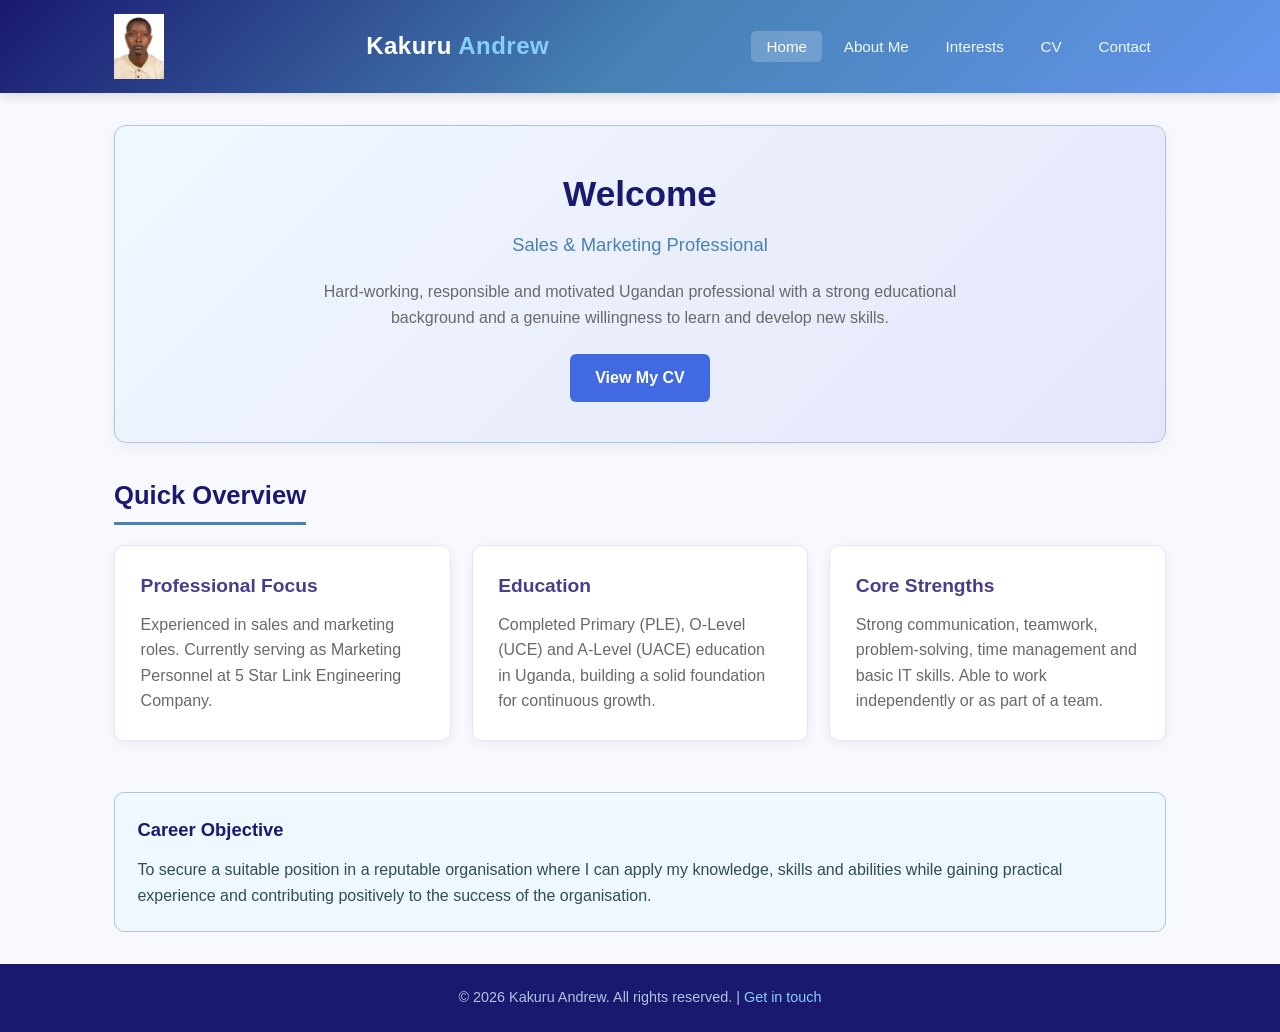
<file: index.html>
<!DOCTYPE html>
<html lang="en">
<head>
    <meta charset="UTF-8">
    <meta name="viewport" content="width=device-width, initial-scale=1.0">
    <meta name="description" content="Official portfolio website of Kakuru Andrew - Sales and Marketing Professional from Uganda">
    <title>Kakuru Andrew | Home</title>
    <link rel="stylesheet" href="styles.css">
</head>
<body>
    <header>
        <div class="header-container">
		<img src="kakuru.jpg"  height=50px, width=50px alt="Kakuru Andrew picture">
            <div class="logo">Kakuru <span>Andrew</span></div>
            <nav>
                <ul>
                    <li><a href="index.html" class="active">Home</a></li>
                    <li><a href="about.html">About Me</a></li>
                    <li><a href="interest.html">Interests</a></li>
                    <li><a href="cv.html">CV</a></li>
                    <li><a href="contact.html">Contact</a></li>
                </ul>
            </nav>
        </div>
    </header>

    <main>
        <section class="hero">
            <h1>Welcome</h1>
            <p class="subtitle">Sales &amp; Marketing Professional</p>
            <p>
                Hard-working, responsible and motivated Ugandan professional with a strong educational 
                background and a genuine willingness to learn and develop new skills.
            </p>
            <a href="cv.html" class="btn">View My CV</a>
        </section>

        <section>
            <h2 class="section-title">Quick Overview</h2>
            <div class="grid-3">
                <article class="card">
                    <h3>Professional Focus</h3>
                    <p>
                        Experienced in sales and marketing roles. Currently serving as Marketing Personnel 
                        at 5 Star Link Engineering Company.
                    </p>
                </article>
                <article class="card">
                    <h3>Education</h3>
                    <p>
                        Completed Primary (PLE), O-Level (UCE) and A-Level (UACE) education in Uganda, 
                        building a solid foundation for continuous growth.
                    </p>
                </article>
                <article class="card">
                    <h3>Core Strengths</h3>
                    <p>
                        Strong communication, teamwork, problem-solving, time management and basic IT skills. 
                        Able to work independently or as part of a team.
                    </p>
                </article>
            </div>
        </section>

        <aside>
            <h3>Career Objective</h3>
            <p>
                To secure a suitable position in a reputable organisation where I can apply my knowledge, 
                skills and abilities while gaining practical experience and contributing positively to 
                the success of the organisation.
            </p>
        </aside>
    </main>

    <footer>
        <p>&copy; 2026 Kakuru Andrew. All rights reserved. | <a href="contact.html">Get in touch</a></p>
    </footer>
</body>
</html>
</file>
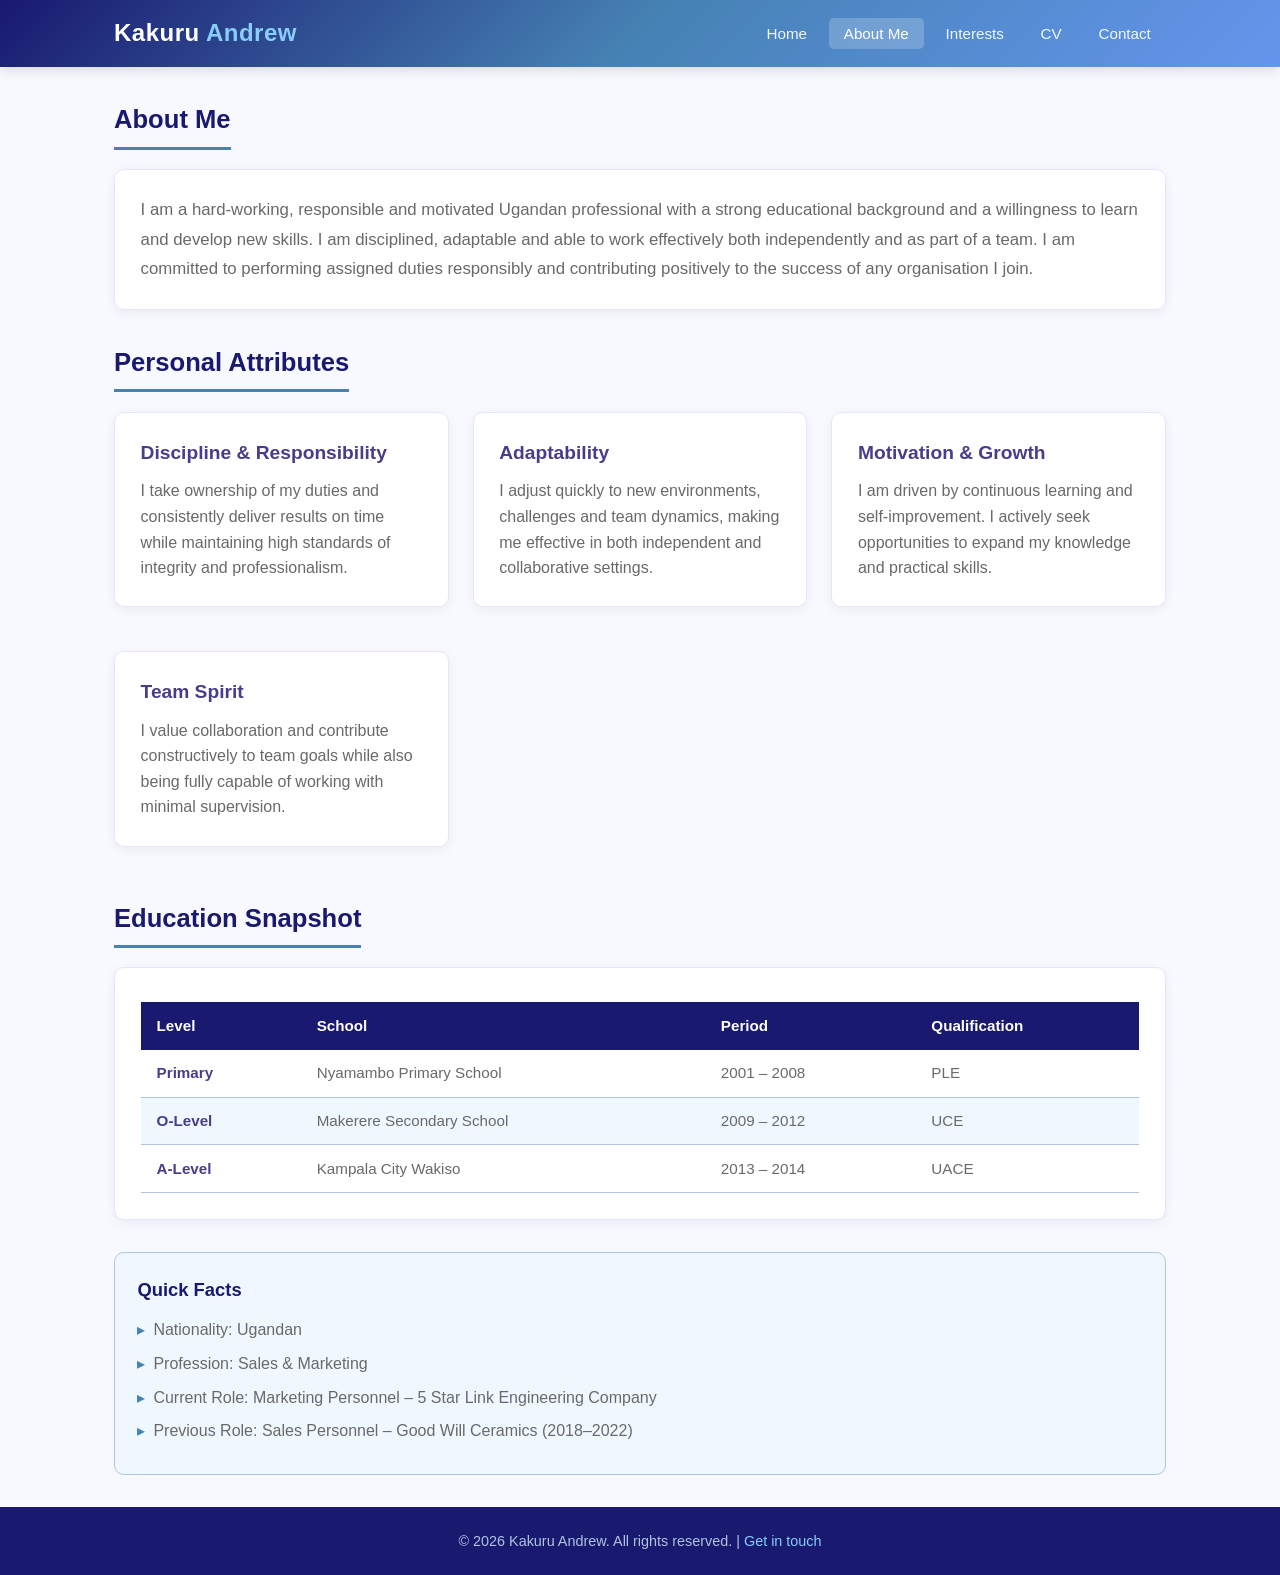
<file: about.html>
<!DOCTYPE html>
<html lang="en">
<head>
    <meta charset="UTF-8">
    <meta name="viewport" content="width=device-width, initial-scale=1.0">
    <meta name="description" content="About Kakuru Andrew - Professional background, values and personal summary">
    <title>Kakuru Andrew | About Me</title>
    <link rel="stylesheet" href="styles.css">
</head>
<body>
    <header>
        <div class="header-container">
            <div class="logo">Kakuru <span>Andrew</span></div>
            <nav>
                <ul>
                    <li><a href="index.html">Home</a></li>
                    <li><a href="about.html" class="active">About Me</a></li>
                    <li><a href="interest.html">Interests</a></li>
                    <li><a href="cv.html">CV</a></li>
                    <li><a href="contact.html">Contact</a></li>
                </ul>
            </nav>
        </div>
    </header>

    <main>
        <section>
            <h2 class="section-title">About Me</h2>
            <article class="card">
                <p class="profile-summary">
                    I am a hard-working, responsible and motivated Ugandan professional with a strong 
                    educational background and a willingness to learn and develop new skills. I am 
                    disciplined, adaptable and able to work effectively both independently and as part 
                    of a team. I am committed to performing assigned duties responsibly and contributing 
                    positively to the success of any organisation I join.
                </p>
            </article>
        </section>

        <section>
            <h2 class="section-title">Personal Attributes</h2>
            <div class="grid-2">
                <article class="card">
                    <h3>Discipline &amp; Responsibility</h3>
                    <p>
                        I take ownership of my duties and consistently deliver results on time while 
                        maintaining high standards of integrity and professionalism.
                    </p>
                </article>
                <article class="card">
                    <h3>Adaptability</h3>
                    <p>
                        I adjust quickly to new environments, challenges and team dynamics, making me 
                        effective in both independent and collaborative settings.
                    </p>
                </article>
                <article class="card">
                    <h3>Motivation &amp; Growth</h3>
                    <p>
                        I am driven by continuous learning and self-improvement. I actively seek 
                        opportunities to expand my knowledge and practical skills.
                    </p>
                </article>
                <article class="card">
                    <h3>Team Spirit</h3>
                    <p>
                        I value collaboration and contribute constructively to team goals while also 
                        being fully capable of working with minimal supervision.
                    </p>
                </article>
            </div>
        </section>

        <section>
            <h2 class="section-title">Education Snapshot</h2>
            <article class="card">
                <table class="edu-table">
                    <thead>
                        <tr>
                            <th>Level</th>
                            <th>School</th>
                            <th>Period</th>
                            <th>Qualification</th>
                        </tr>
                    </thead>
                    <tbody>
                        <tr>
                            <td>Primary</td>
                            <td>Nyamambo Primary School</td>
                            <td>2001 – 2008</td>
                            <td>PLE</td>
                        </tr>
                        <tr>
                            <td>O-Level</td>
                            <td>Makerere Secondary School</td>
                            <td>2009 – 2012</td>
                            <td>UCE</td>
                        </tr>
                        <tr>
                            <td>A-Level</td>
                            <td>Kampala City Wakiso</td>
                            <td>2013 – 2014</td>
                            <td>UACE</td>
                        </tr>
                    </tbody>
                </table>
            </article>
        </section>

        <aside>
            <h3>Quick Facts</h3>
            <ul>
                <li>Nationality: Ugandan</li>
                <li>Profession: Sales &amp; Marketing</li>
                <li>Current Role: Marketing Personnel – 5 Star Link Engineering Company</li>
                <li>Previous Role: Sales Personnel – Good Will Ceramics (2018–2022)</li>
            </ul>
        </aside>
    </main>

    <footer>
        <p>&copy; 2026 Kakuru Andrew. All rights reserved. | <a href="contact.html">Get in touch</a></p>
    </footer>
</body>
</html>
</file>
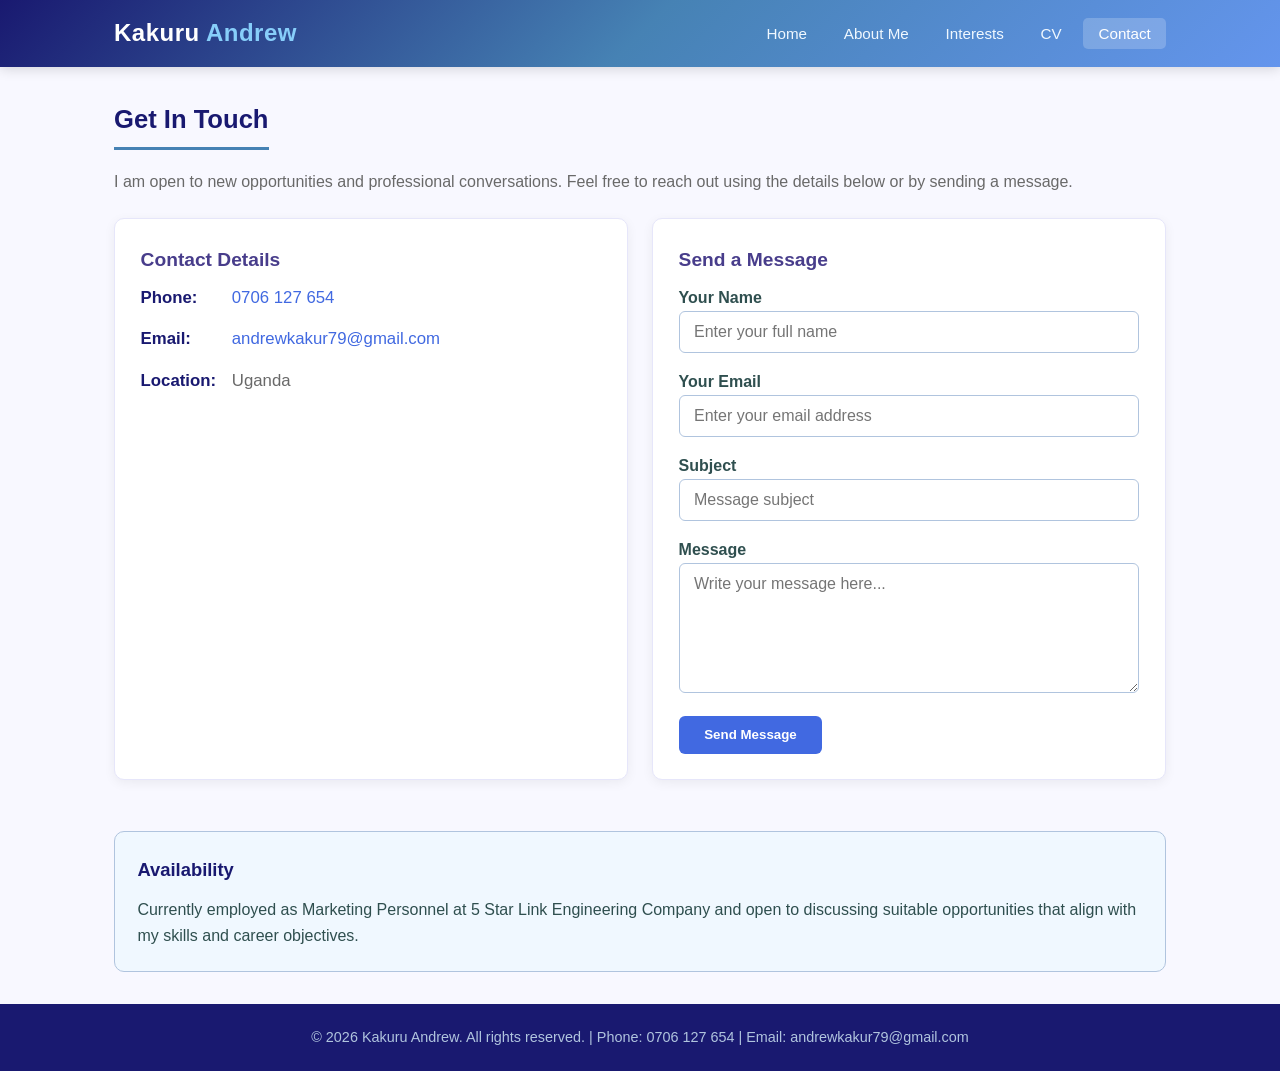
<file: contact.html>
<!DOCTYPE html>
<html lang="en">
<head>
    <meta charset="UTF-8">
    <meta name="viewport" content="width=device-width, initial-scale=1.0">
    <meta name="description" content="Contact Kakuru Andrew - Phone, Email and Message Form">
    <title>Kakuru Andrew | Contact</title>
    <link rel="stylesheet" href="styles.css">
</head>
<body>
    <header>
        <div class="header-container">
            <div class="logo">Kakuru <span>Andrew</span></div>
            <nav>
                <ul>
                    <li><a href="index.html">Home</a></li>
                    <li><a href="about.html">About Me</a></li>
                    <li><a href="interest.html">Interests</a></li>
                    <li><a href="cv.html">CV</a></li>
                    <li><a href="contact.html" class="active">Contact</a></li>
                </ul>
            </nav>
        </div>
    </header>

    <main>
        <section>
            <h2 class="section-title">Get In Touch</h2>
            <p style="margin-bottom: 1.5rem; color: dimgray;">
                I am open to new opportunities and professional conversations. Feel free to reach out 
                using the details below or by sending a message.
            </p>

            <div class="grid-2">
                <!-- Contact Details -->
                <article class="card">
                    <h3>Contact Details</h3>
                    <ul class="contact-info">
                        <li>
                            <span class="label">Phone:</span>
                            <a href="tel:+256706127654">0706 127 654</a>
                        </li>
                        <li>
                            <span class="label">Email:</span>
                            <a href="mailto:andrewkakur79@gmail.com">andrewkakur79@gmail.com</a>
                        </li>
                        <li>
                            <span class="label">Location:</span>
                            <span>Uganda</span>
                        </li>
                    </ul>
                </article>

                <!-- Simple Contact Form (front-end only) -->
                <article class="card">
                    <h3>Send a Message</h3>
                    <form class="contact-form" action="#" method="post" onsubmit="event.preventDefault(); alert('Thank you for your message. This is a demo form — please use the email or phone number provided to contact Kakuru Andrew directly.');">
                        <div>
                            <label for="name">Your Name</label>
                            <input type="text" id="name" name="name" required placeholder="Enter your full name">
                        </div>
                        <div>
                            <label for="email">Your Email</label>
                            <input type="email" id="email" name="email" required placeholder="Enter your email address">
                        </div>
                        <div>
                            <label for="subject">Subject</label>
                            <input type="text" id="subject" name="subject" placeholder="Message subject">
                        </div>
                        <div>
                            <label for="message">Message</label>
                            <textarea id="message" name="message" required placeholder="Write your message here..."></textarea>
                        </div>
                        <button type="submit" class="btn">Send Message</button>
                    </form>
                </article>
            </div>
        </section>

        <aside>
            <h3>Availability</h3>
            <p>
                Currently employed as Marketing Personnel at 5 Star Link Engineering Company and open 
                to discussing suitable opportunities that align with my skills and career objectives.
            </p>
        </aside>
    </main>

    <footer>
        <p>&copy; 2026 Kakuru Andrew. All rights reserved. | Phone: 0706 127 654 | Email: andrewkakur79@gmail.com</p>
    </footer>
</body>
</html>
</file>
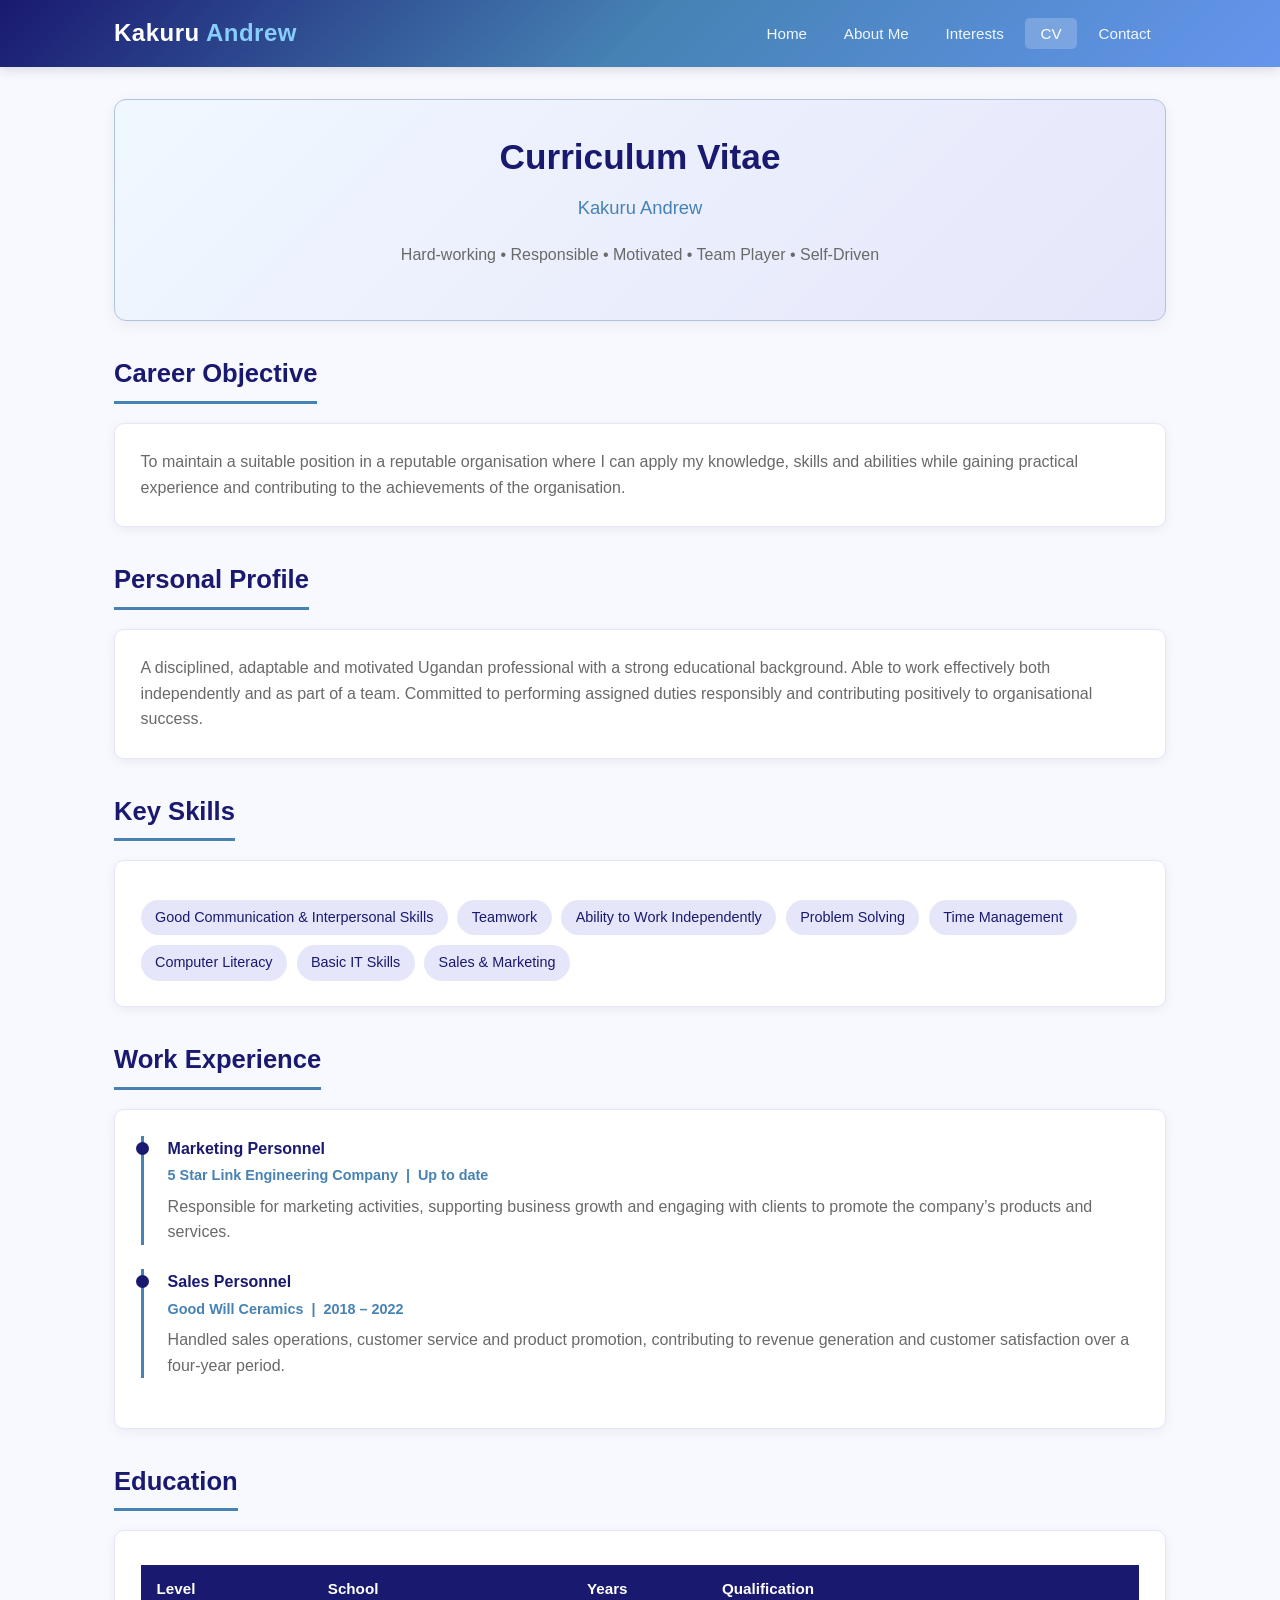
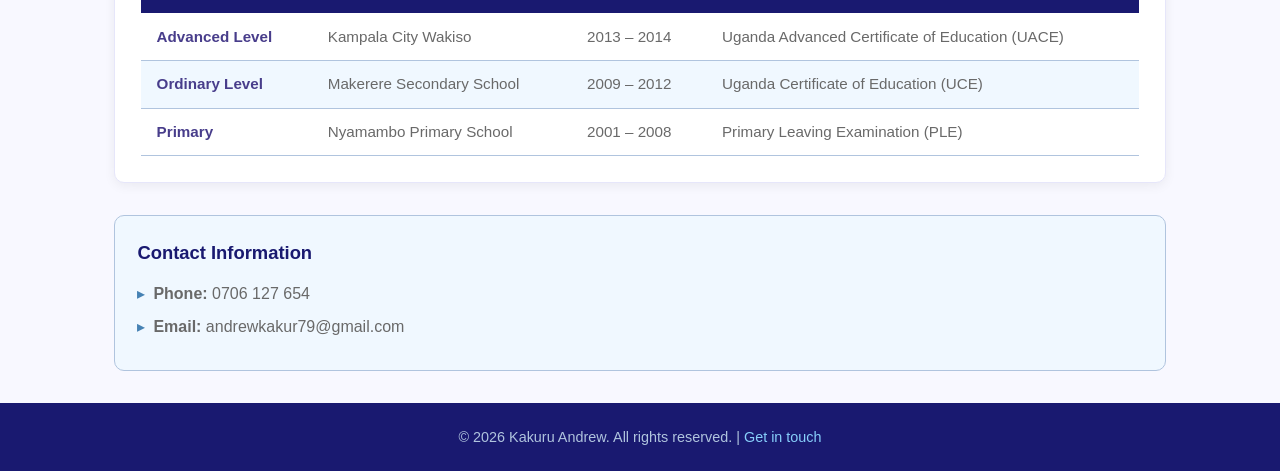
<file: cv.html>
<!DOCTYPE html>
<html lang="en">
<head>
    <meta charset="UTF-8">
    <meta name="viewport" content="width=device-width, initial-scale=1.0">
    <meta name="description" content="Curriculum Vitae of Kakuru Andrew - Education, Work Experience and Skills">
    <title>Kakuru Andrew | Curriculum Vitae</title>
    <link rel="stylesheet" href="styles.css">
</head>
<body>
    <header>
        <div class="header-container">
            <div class="logo">Kakuru <span>Andrew</span></div>
            <nav>
                <ul>
                    <li><a href="index.html">Home</a></li>
                    <li><a href="about.html">About Me</a></li>
                    <li><a href="interest.html">Interests</a></li>
                    <li><a href="cv.html" class="active">CV</a></li>
                    <li><a href="contact.html">Contact</a></li>
                </ul>
            </nav>
        </div>
    </header>

    <main>
        <section class="hero" style="padding: 1.8rem 1.5rem;">
            <h1>Curriculum Vitae</h1>
            <p class="subtitle">Kakuru Andrew</p>
            <p>
                Hard-working • Responsible • Motivated • Team Player • Self-Driven
            </p>
        </section>

        <!-- Career Objective -->
        <section>
            <h2 class="section-title">Career Objective</h2>
            <article class="card">
                <p>
                    To maintain a suitable position in a reputable organisation where I can apply my 
                    knowledge, skills and abilities while gaining practical experience and contributing 
                    to the achievements of the organisation.
                </p>
            </article>
        </section>

        <!-- Personal Profile -->
        <section>
            <h2 class="section-title">Personal Profile</h2>
            <article class="card">
                <p>
                    A disciplined, adaptable and motivated Ugandan professional with a strong educational 
                    background. Able to work effectively both independently and as part of a team. 
                    Committed to performing assigned duties responsibly and contributing positively to 
                    organisational success.
                </p>
            </article>
        </section>

        <!-- Key Skills -->
        <section>
            <h2 class="section-title">Key Skills</h2>
            <article class="card">
                <ul class="skills-list">
                    <li>Good Communication &amp; Interpersonal Skills</li>
                    <li>Teamwork</li>
                    <li>Ability to Work Independently</li>
                    <li>Problem Solving</li>
                    <li>Time Management</li>
                    <li>Computer Literacy</li>
                    <li>Basic IT Skills</li>
                    <li>Sales &amp; Marketing</li>
                </ul>
            </article>
        </section>

        <!-- Work Experience -->
        <section>
            <h2 class="section-title">Work Experience</h2>
            <article class="card">
                <div class="timeline-item">
                    <h4>Marketing Personnel</h4>
                    <p class="period">5 Star Link Engineering Company &nbsp;|&nbsp; Up to date</p>
                    <p>
                        Responsible for marketing activities, supporting business growth and engaging 
                        with clients to promote the company’s products and services.
                    </p>
                </div>
                <div class="timeline-item">
                    <h4>Sales Personnel</h4>
                    <p class="period">Good Will Ceramics &nbsp;|&nbsp; 2018 – 2022</p>
                    <p>
                        Handled sales operations, customer service and product promotion, contributing 
                        to revenue generation and customer satisfaction over a four-year period.
                    </p>
                </div>
            </article>
        </section>

        <!-- Education Table -->
        <section>
            <h2 class="section-title">Education</h2>
            <article class="card">
                <table class="edu-table">
                    <thead>
                        <tr>
                            <th>Level</th>
                            <th>School</th>
                            <th>Years</th>
                            <th>Qualification</th>
                        </tr>
                    </thead>
                    <tbody>
                        <tr>
                            <td>Advanced Level</td>
                            <td>Kampala City Wakiso</td>
                            <td>2013 – 2014</td>
                            <td>Uganda Advanced Certificate of Education (UACE)</td>
                        </tr>
                         <tr>
                            <td>Ordinary Level</td>
                            <td>Makerere Secondary School</td>
                            <td>2009 – 2012</td>
                            <td>Uganda Certificate of Education (UCE)</td>
                        </tr>
                        <tr>
                            <td>Primary</td>
                            <td>Nyamambo Primary School</td>
                            <td>2001 – 2008</td>
                            <td>Primary Leaving Examination (PLE)</td>
                        </tr>
                    </tbody>
                </table>
            </article>
        </section>

        <!-- Contact on CV -->
        <aside>
            <h3>Contact Information</h3>
            <ul>
                <li><strong>Phone:</strong> 0706 127 654</li>
                <li><strong>Email:</strong> andrewkakur79@gmail.com</li>
            </ul>
        </aside>
    </main>

    <footer>
        <p>&copy; 2026 Kakuru Andrew. All rights reserved. | <a href="contact.html">Get in touch</a></p>
    </footer>
</body>
</html>
</file>
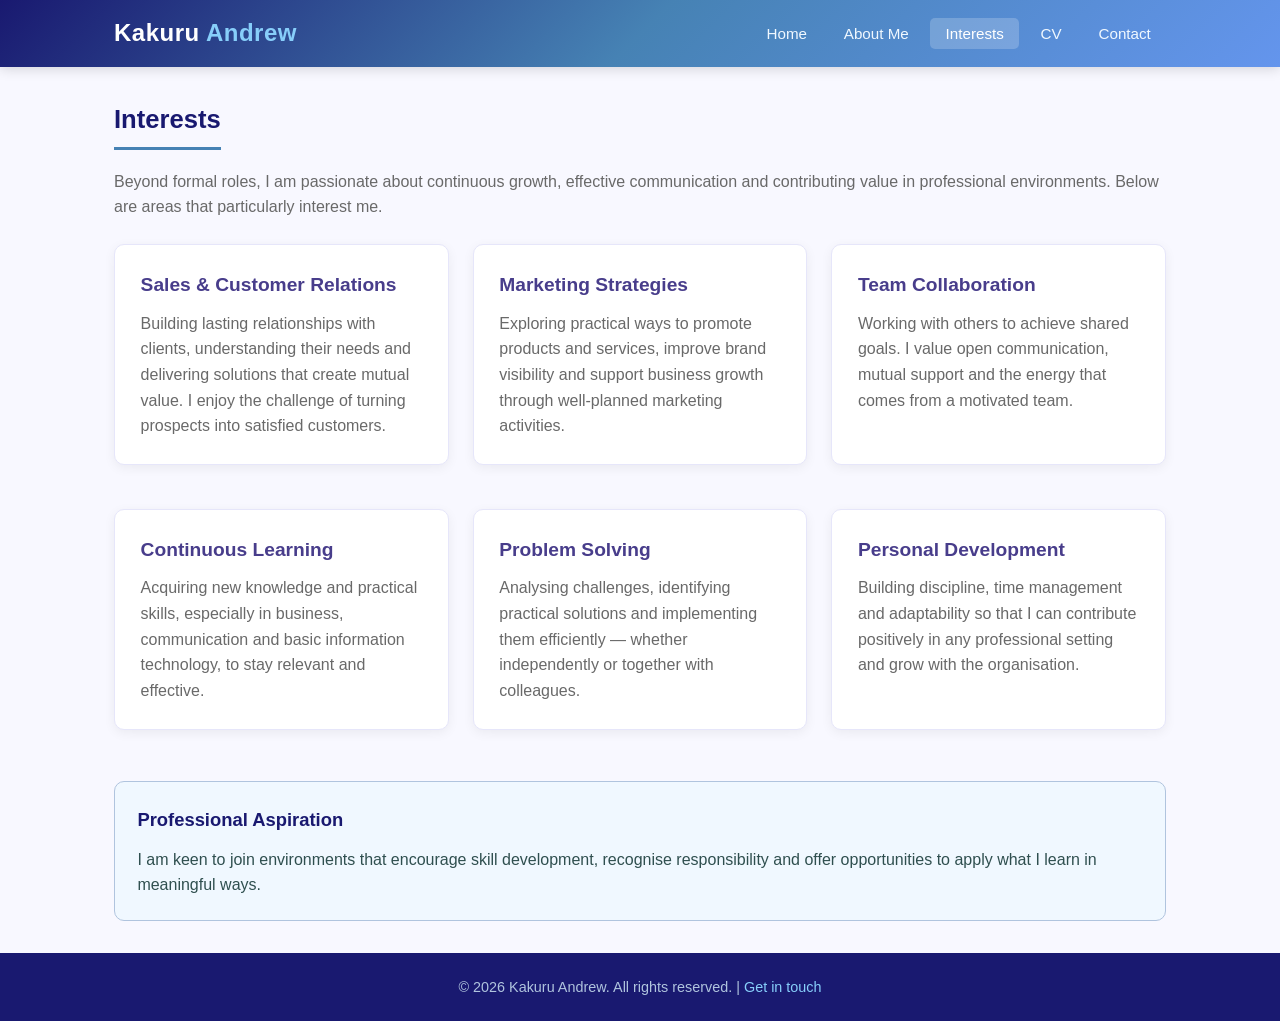
<file: interest.html>
<!DOCTYPE html>
<html lang="en">
<head>
    <meta charset="UTF-8">
    <meta name="viewport" content="width=device-width, initial-scale=1.0">
    <meta name="description" content="Professional and personal interests of Kakuru Andrew">
    <title>Kakuru Andrew | Interests</title>
    <link rel="stylesheet" href="styles.css">
</head>
<body>
    <header>
        <div class="header-container">
            <div class="logo">Kakuru <span>Andrew</span></div>
            <nav>
                <ul>
                    <li><a href="index.html">Home</a></li>
                    <li><a href="about.html">About Me</a></li>
                    <li><a href="interest.html" class="active">Interests</a></li>
                    <li><a href="cv.html">CV</a></li>
                    <li><a href="contact.html">Contact</a></li>
                </ul>
            </nav>
        </div>
    </header>

    <main>
        <section>
            <h2 class="section-title">Interests</h2>
            <p style="margin-bottom: 1.5rem; color: dimgray;">
                Beyond formal roles, I am passionate about continuous growth, effective communication 
                and contributing value in professional environments. Below are areas that particularly 
                interest me.
            </p>

            <div class="grid-2">
                <article class="card">
                    <h3>Sales &amp; Customer Relations</h3>
                    <p>
                        Building lasting relationships with clients, understanding their needs and 
                        delivering solutions that create mutual value. I enjoy the challenge of 
                        turning prospects into satisfied customers.
                    </p>
                </article>

                <article class="card">
                    <h3>Marketing Strategies</h3>
                    <p>
                        Exploring practical ways to promote products and services, improve brand 
                        visibility and support business growth through well-planned marketing activities.
                    </p>
                </article>

                <article class="card">
                    <h3>Team Collaboration</h3>
                    <p>
                        Working with others to achieve shared goals. I value open communication, 
                        mutual support and the energy that comes from a motivated team.
                    </p>
                </article>

                <article class="card">
                    <h3>Continuous Learning</h3>
                    <p>
                        Acquiring new knowledge and practical skills, especially in business, 
                        communication and basic information technology, to stay relevant and effective.
                    </p>
                </article>

                <article class="card">
                    <h3>Problem Solving</h3>
                    <p>
                        Analysing challenges, identifying practical solutions and implementing them 
                        efficiently — whether independently or together with colleagues.
                    </p>
                </article>

                <article class="card">
                    <h3>Personal Development</h3>
                    <p>
                        Building discipline, time management and adaptability so that I can contribute 
                        positively in any professional setting and grow with the organisation.
                    </p>
                </article>
            </div>
        </section>

        <aside>
            <h3>Professional Aspiration</h3>
            <p>
                I am keen to join environments that encourage skill development, recognise responsibility 
                and offer opportunities to apply what I learn in meaningful ways.
            </p>
        </aside>
    </main>

    <footer>
        <p>&copy; 2026 Kakuru Andrew. All rights reserved. | <a href="contact.html">Get in touch</a></p>
    </footer>
</body>
</html>
</file>
<file: styles.css>
/* ========================================
   Kakuru Andrew - Personal Portfolio
   Shared stylesheet for all pages
   Colors written in English only
   ======================================== */

/* ---------- Reset & Base ---------- */
*,
*::before,
*::after {
    margin: 0;
    padding: 0;
    box-sizing: border-box;
}

html {
    scroll-behavior: smooth;
    font-size: 16px;
}

body {
    font-family: 'Segoe UI', Tahoma, Geneva, Verdana, sans-serif;
    line-height: 1.6;
    color: darkslategray;
    background-color: ghostwhite;
    min-height: 100vh;
    display: flex;
    flex-direction: column;
}

img {
    max-width: 100%;
    height: auto;
    display: block;
}

a {
    color: royalblue;
    text-decoration: none;
    transition: color 0.25s ease;
}

a:hover {
    color: midnightblue;
}

/* ---------- Header & Navigation ---------- */
header {
    background: linear-gradient(135deg, midnightblue, steelblue, cornflowerblue);
    color: white;
    padding: 0.9rem 0;
    box-shadow: 0 2px 12px rgba(0, 0, 0, 0.15);
    position: sticky;
    top: 0;
    z-index: 1000;
}

.header-container {
    max-width: 1100px;
    margin: 0 auto;
    padding: 0 1.5rem;
    display: flex;
    align-items: center;
    justify-content: space-between;
    flex-wrap: wrap;
    gap: 1rem;
}

.logo {
    font-size: 1.5rem;
    font-weight: 700;
    letter-spacing: 0.5px;
    color: white;
}

.logo span {
    color: lightskyblue;
}

nav ul {
    list-style: none;
    display: flex;
    flex-wrap: wrap;
    gap: 0.4rem;
}

nav a {
    color: aliceblue;
    padding: 0.45rem 0.95rem;
    border-radius: 5px;
    font-weight: 500;
    font-size: 0.95rem;
    transition: background 0.25s ease, color 0.25s ease;
}

nav a:hover,
nav a.active {
    background-color: rgba(255, 255, 255, 0.2);
    color: white;
}

/* ---------- Main Layout ---------- */
main {
    flex: 1;
    max-width: 1100px;
    margin: 2rem auto;
    padding: 0 1.5rem;
    width: 100%;
}

/* ---------- Hero / Intro Section ---------- */
.hero {
    background: linear-gradient(135deg, aliceblue, lavender);
    border-radius: 12px;
    padding: 2.5rem 2rem;
    margin-bottom: 2rem;
    text-align: center;
    box-shadow: 0 4px 15px rgba(0, 0, 0, 0.06);
    border: 1px solid lightsteelblue;
}

.hero h1 {
    font-size: 2.2rem;
    color: midnightblue;
    margin-bottom: 0.5rem;
}

.hero .subtitle {
    font-size: 1.15rem;
    color: steelblue;
    margin-bottom: 1.2rem;
}

.hero p {
    max-width: 700px;
    margin: 0 auto 1.5rem;
    color: dimgray;
}

.btn {
    display: inline-block;
    background-color: royalblue;
    color: white;
    padding: 0.7rem 1.6rem;
    border-radius: 6px;
    font-weight: 600;
    border: none;
    cursor: pointer;
    transition: background 0.25s ease, transform 0.2s ease;
}

.btn:hover {
    background-color: midnightblue;
    color: white;
    transform: translateY(-2px);
}

/* ---------- Cards & Sections ---------- */
section {
    margin-bottom: 2rem;
}

.section-title {
    font-size: 1.6rem;
    color: midnightblue;
    margin-bottom: 1.2rem;
    padding-bottom: 0.4rem;
    border-bottom: 3px solid steelblue;
    display: inline-block;
}

.card {
    background: white;
    border-radius: 10px;
    padding: 1.6rem;
    margin-bottom: 1.2rem;
    box-shadow: 0 3px 12px rgba(0, 0, 0, 0.06);
    border: 1px solid lavender;
    transition: box-shadow 0.25s ease, transform 0.25s ease;
}

.card:hover {
    box-shadow: 0 6px 20px rgba(0, 0, 0, 0.1);
    transform: translateY(-3px);
}

.card h3 {
    color: darkslateblue;
    margin-bottom: 0.6rem;
    font-size: 1.2rem;
}

.card p,
.card li {
    color: dimgray;
}

/* ---------- Grid Layouts ---------- */
.grid-2 {
    display: grid;
    grid-template-columns: repeat(auto-fit, minmax(280px, 1fr));
    gap: 1.5rem;
}

.grid-3 {
    display: grid;
    grid-template-columns: repeat(auto-fit, minmax(240px, 1fr));
    gap: 1.3rem;
}

/* ---------- About / Profile ---------- */
.profile-summary {
    font-size: 1.05rem;
    line-height: 1.75;
}

/* ---------- Skills ---------- */
.skills-list {
    display: flex;
    flex-wrap: wrap;
    gap: 0.6rem;
    list-style: none;
    margin-top: 0.8rem;
}

.skills-list li {
    background: lavender;
    color: midnightblue;
    padding: 0.4rem 0.9rem;
    border-radius: 20px;
    font-size: 0.9rem;
    font-weight: 500;
}

/* ---------- Timeline / Experience ---------- */
.timeline-item {
    position: relative;
    padding-left: 1.5rem;
    border-left: 3px solid steelblue;
    margin-bottom: 1.5rem;
}

.timeline-item::before {
    content: '';
    position: absolute;
    left: -8px;
    top: 6px;
    width: 13px;
    height: 13px;
    background: midnightblue;
    border-radius: 50%;
}

.timeline-item h4 {
    color: midnightblue;
    margin-bottom: 0.2rem;
}

.timeline-item .period {
    font-size: 0.9rem;
    color: steelblue;
    font-weight: 600;
    margin-bottom: 0.4rem;
}

/* ---------- Education Table ---------- */
.edu-table {
    width: 100%;
    border-collapse: collapse;
    margin-top: 0.5rem;
    font-size: 0.95rem;
}

.edu-table th {
    background-color: midnightblue;
    color: white;
    padding: 0.75rem 1rem;
    text-align: left;
    font-weight: 600;
}

.edu-table td {
    padding: 0.7rem 1rem;
    border-bottom: 1px solid lightsteelblue;
    color: dimgray;
}

.edu-table tr:nth-child(even) {
    background-color: aliceblue;
}

.edu-table tr:hover {
    background-color: lavender;
}

.edu-table td:first-child {
    font-weight: 600;
    color: darkslateblue;
}

/* ---------- Contact ---------- */
.contact-info {
    list-style: none;
}

.contact-info li {
    margin-bottom: 0.9rem;
    display: flex;
    align-items: center;
    gap: 0.7rem;
    font-size: 1.05rem;
}

.contact-info .label {
    font-weight: 600;
    color: midnightblue;
    min-width: 80px;
}

.contact-form {
    display: flex;
    flex-direction: column;
    gap: 1rem;
}

.contact-form label {
    font-weight: 600;
    color: darkslategray;
    margin-bottom: 0.2rem;
}

.contact-form input,
.contact-form textarea {
    width: 100%;
    padding: 0.7rem 0.9rem;
    border: 1px solid lightsteelblue;
    border-radius: 6px;
    font-size: 1rem;
    font-family: inherit;
    transition: border-color 0.25s ease;
    background-color: white;
}

.contact-form input:focus,
.contact-form textarea:focus {
    outline: none;
    border-color: royalblue;
    box-shadow: 0 0 0 3px rgba(65, 105, 225, 0.15);
}

.contact-form textarea {
    min-height: 130px;
    resize: vertical;
}

.contact-form button {
    align-self: flex-start;
}

/* ---------- Aside ---------- */
aside {
    background: aliceblue;
    border-radius: 10px;
    padding: 1.4rem;
    margin-top: 1.5rem;
    border: 1px solid lightsteelblue;
}

aside h3 {
    color: midnightblue;
    margin-bottom: 0.8rem;
    font-size: 1.15rem;
}

aside ul {
    list-style: none;
}

aside li {
    margin-bottom: 0.5rem;
    padding-left: 1rem;
    position: relative;
    color: dimgray;
}

aside li::before {
    content: '▸';
    position: absolute;
    left: 0;
    color: steelblue;
}

/* ---------- Footer ---------- */
footer {
    background: midnightblue;
    color: lightsteelblue;
    text-align: center;
    padding: 1.4rem 1rem;
    margin-top: auto;
    font-size: 0.9rem;
}

footer a {
    color: lightskyblue;
}

footer a:hover {
    color: white;
}

/* ---------- Utility ---------- */
.text-center {
    text-align: center;
}

.mt-1 { margin-top: 1rem; }
.mt-2 { margin-top: 2rem; }

/* ---------- Responsive ---------- */
@media (max-width: 700px) {
    .header-container {
        flex-direction: column;
        align-items: flex-start;
    }

    nav ul {
        width: 100%;
        justify-content: flex-start;
    }

    .hero h1 {
        font-size: 1.7rem;
    }

    .hero {
        padding: 1.8rem 1.2rem;
    }

    main {
        margin: 1.2rem auto;
    }

    .edu-table {
        font-size: 0.85rem;
    }

    .edu-table th,
    .edu-table td {
        padding: 0.55rem 0.6rem;
    }
}
</file>
